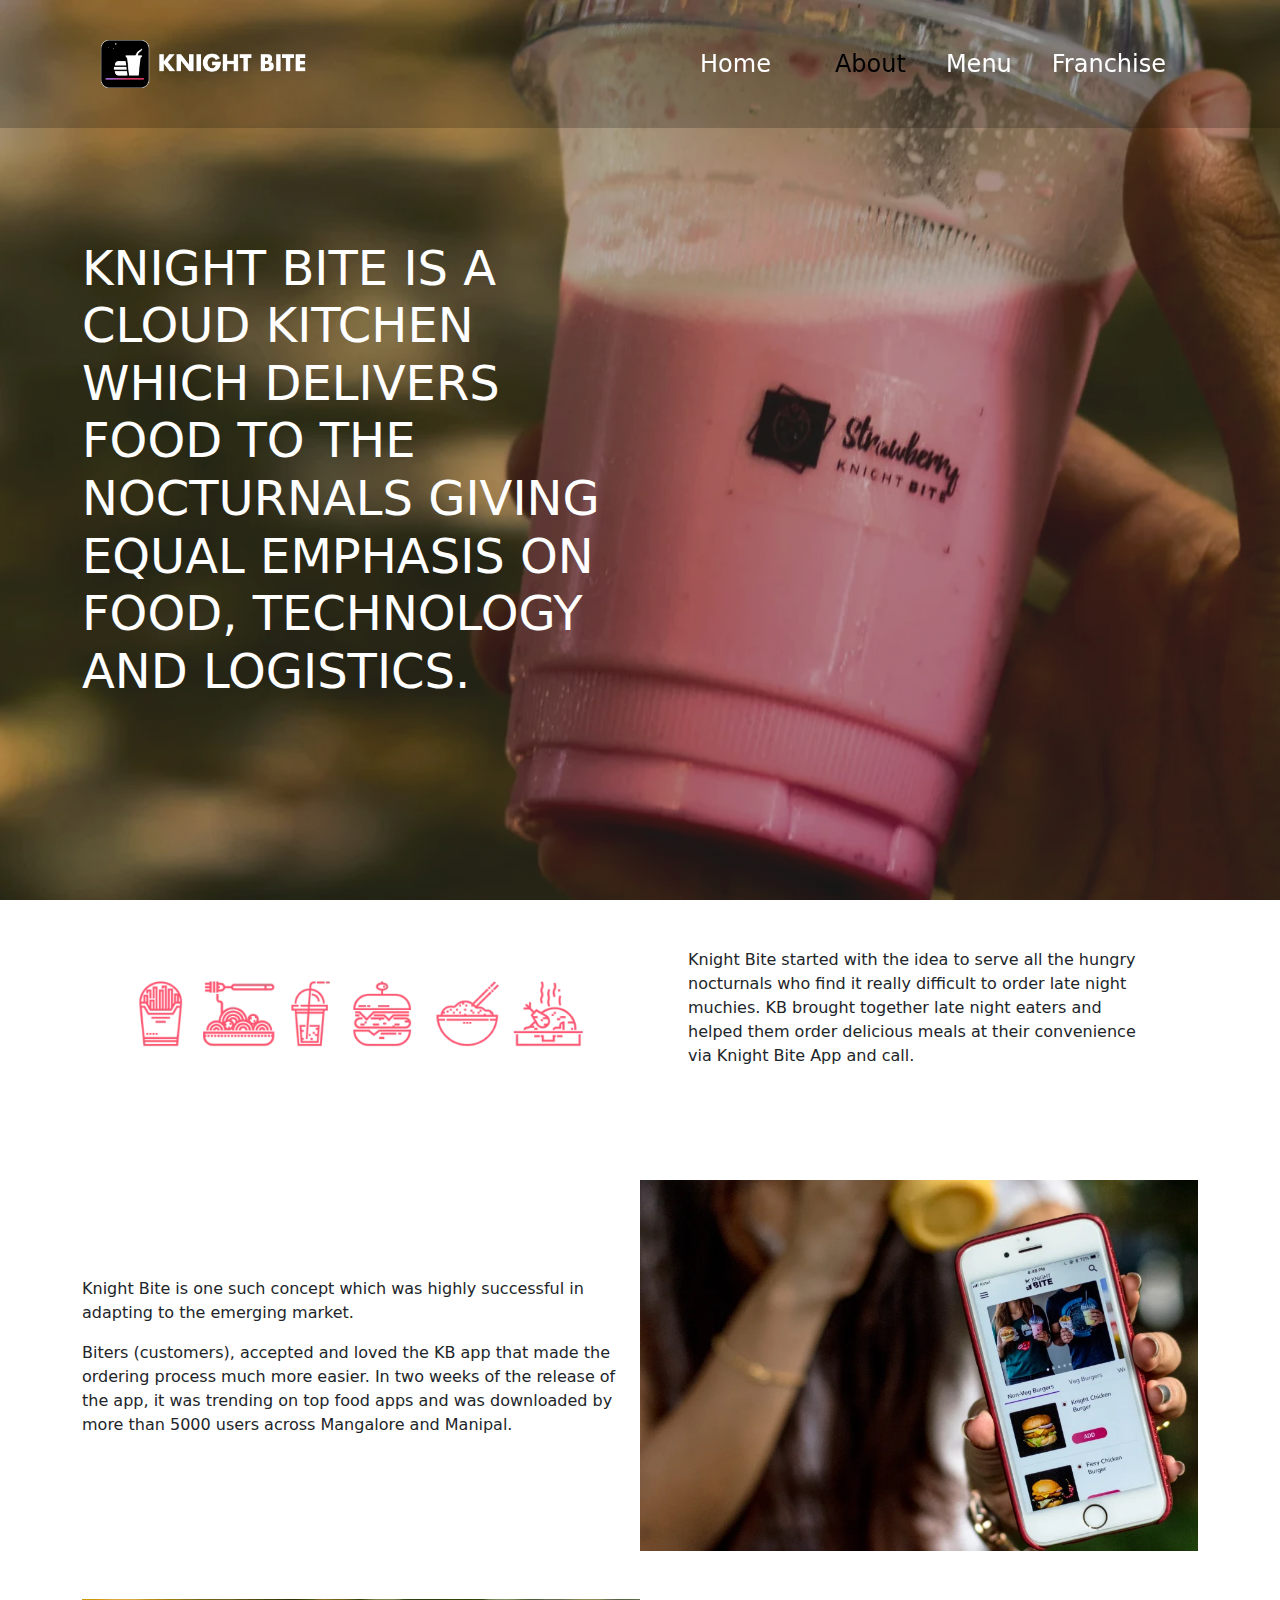
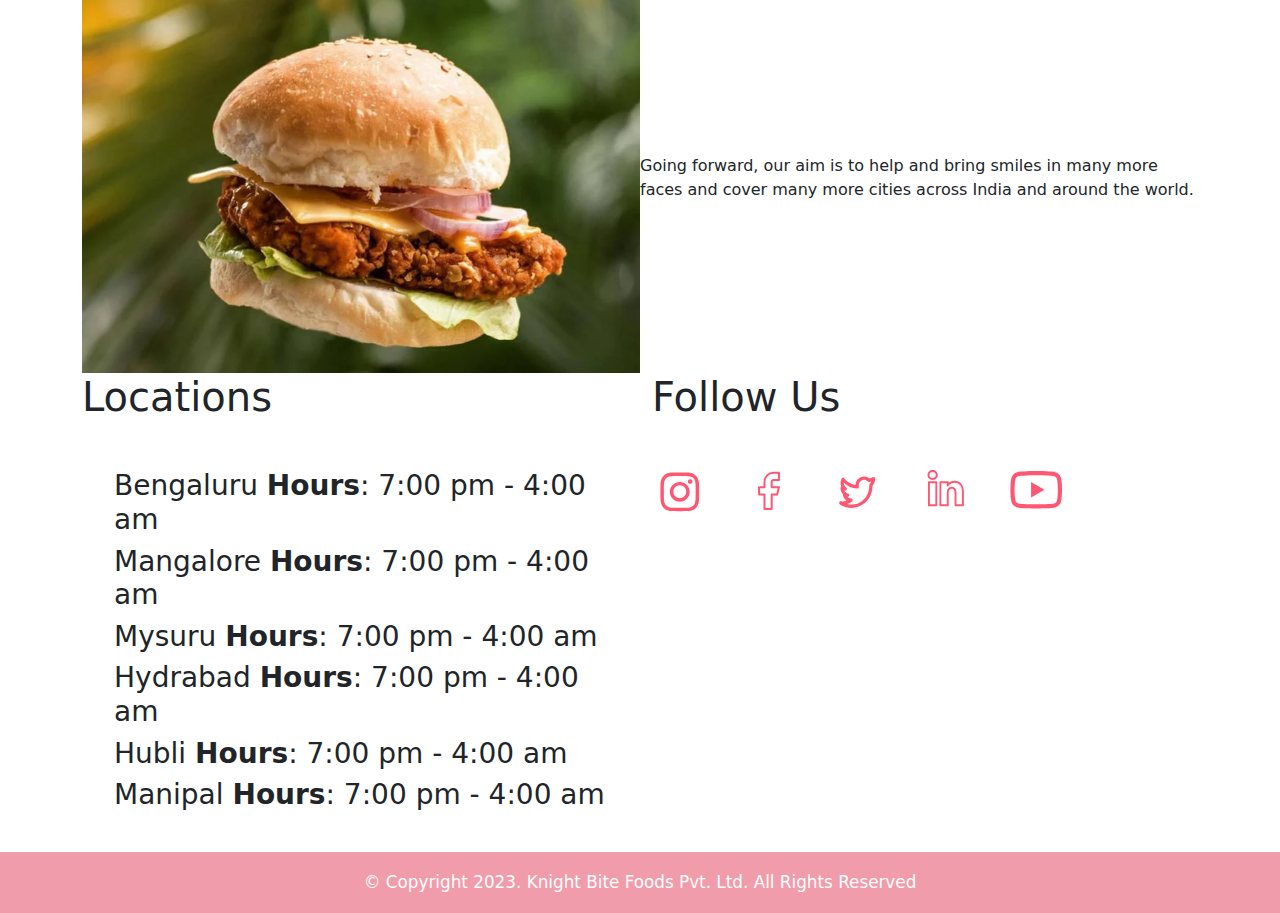
<file: pages/about.html>
<!DOCTYPE html>
<html lang="en">
<head>
    <meta charset="UTF-8">
    <meta name="viewport" content="width=device-width, initial-scale=1.0">
    <title>About</title>
    <link rel="icon" href="../Assets/images/brand_logo-2_footer.svg">
    <link rel="stylesheet" href="../styles/bootstrap.css">
    <link rel="stylesheet" href="../styles/style.css">
</head>
<body>
    
        <div class="about">
          <nav class="navbar w-100 navbar-expand-lg bg-body-tertiary bg-dark-subtle" >
            <div class="container">
              <a class="navbar-brand" href="./index.html">
                <img src="../Assets/images/kb_logo_new.png" alt="">
              </a>
              <button class="navbar-toggler" type="button" data-bs-toggle="collapse" data-bs-target="#navbarSupportedContent" aria-controls="navbarSupportedContent" aria-expanded="false" aria-label="Toggle navigation">
                <span class="navbar-toggler-icon"></span>
              </button>
              <div class="collapse navbar-collapse" id="navbarSupportedContent">
                <ul class="navbar-nav mb-2 mb-lg-0 ms-auto">
                  <li class="nav-item me-5">
                    <a class="nav-link text-white" aria-current="page" href="./index.html">Home</a>
                  </li>
                  <li class="nav-item me-4">
                    <a class="nav-link active" href="./about.html">About</a>
                  </li>
                  <li class="nav-item me-4">
                    <a class="nav-link text-white" href="./menu.html">Menu</a>
                  </li>
                  <li class="nav-item me-4">
                    <a class="nav-link text-white" href="./franchise.html">Franchise</a>
                  </li>
                 
                </ul>
              </div>
            </div>
          </nav>

          <div class="banner">
            <div class="banner-inner">
              <div class="container">
                <div class="row">
                  <div class="col-sm-6 col mt-5">
                    <h1 class="text-white" style="font-size: 3rem;">
                      KNIGHT BITE IS A CLOUD KITCHEN WHICH DELIVERS FOOD TO THE NOCTURNALS GIVING EQUAL EMPHASIS ON FOOD, TECHNOLOGY AND LOGISTICS.
                    </h1>
                  </div>
                </div>
              </div>
            </div>
          </div>
        </div>

        <div class="container-sm about-2">
          <div class="about-2-inner row gy-5 justify-content-center align-items-center">
              <div class="a">
                <div class="col col-sm-6 p-5">
                  <div>
                    <img src="../Assets/images/food-strip.webp" alt="">
                  </div>
                </div>
                <div class="col col-sm-6 p-5">
                  <p>Knight Bite started with the idea to serve all the hungry nocturnals who find it really difficult to order late night muchies. KB brought together late night eaters and helped them order delicious meals at their convenience via Knight Bite App and call.</p>
                </div>
              </div>

            <div class="a">
                <div class="col col-sm-6">
                  <p>Knight Bite is one such concept which was highly successful in adapting to the emerging market.</p>

                  <p>Biters (customers), accepted and loved the KB app that made the ordering process much more easier. In two weeks of the release of the app, it was trending on top food apps and was downloaded by more than 5000 users across Mangalore and Manipal.</p>
              </div>
              <div class="col col-sm-6">
                <img src="../Assets/images/app-menu.webp" alt="">
              </div>
            </div>
            
            <div class="a">
              <div class="col col-sm-6">
                <div>
                  <img src="../Assets/images/burger.webp" alt="">
                </div>
              </div>
              <div class="col col-sm-6">
                <p>Going forward, our aim is to help and bring smiles in many more faces and cover many more cities across India and around the world.</p>
              </div>
            </div>
          </div>
        </div>

        <footer class="footer-about" style="font-size: 1.2rem;" class="mt-5">
             <div class="container">
              <div class="row" style="line-height: normal;">
                <div class="col">
                  <h1 class="mb-5">Locations</h1>
                  <ul style="list-style: none;">
                    <li><h3>Bengaluru <span><b>Hours</b>: 7:00 pm - 4:00 am</span></h3></li>
                    <li><h3>Mangalore <span><b>Hours</b>: 7:00 pm - 4:00 am</span></h3></li>
                    <li><h3>Mysuru <span><b>Hours</b>: 7:00 pm - 4:00 am</span></h3></li>
                    <li><h3>Hydrabad <span><b>Hours</b>: 7:00 pm - 4:00 am</span></h3></li>
                    <li><h3>Hubli <span><b>Hours</b>: 7:00 pm - 4:00 am</span></h3></li>
                    <li><h3>Manipal <span><b>Hours</b>: 7:00 pm - 4:00 am</span></h3></li>
                  </ul>
                </div>
                <div class="col ">
                  <h1 class="mb-5">Follow Us</h1>
                  <div class="social-icons d-flex justify-content-between w-75">
                    <a href="#"><img src="../Assets/images/instagram.svg" alt=""></a>
                    <a href="#"><img src="../Assets/images/facebook.svg" alt=""></a>
                    <a href="#"><img src="../Assets/images/twitter.svg" alt=""></a>
                    <a href="#"><img src="../Assets/images/linkedin.svg" alt=""></a>
                    <a href="#"><img src="../Assets/images/youtube.svg" alt=""></a>
                  </div>
                </div>
              </div>
          </div>
             </div>
          <div class="copyright-div text-center mt-4" style="background-color: rgb(241, 156, 170);">
            <p class="text-white p-3"> <small>&copy; Copyright 2023. Knight Bite Foods Pvt. Ltd. All Rights Reserved</small></p>
          </div>
        </footer>

          <script src="../js/bootstrap.js"></script>
</body>
</html>
</file>
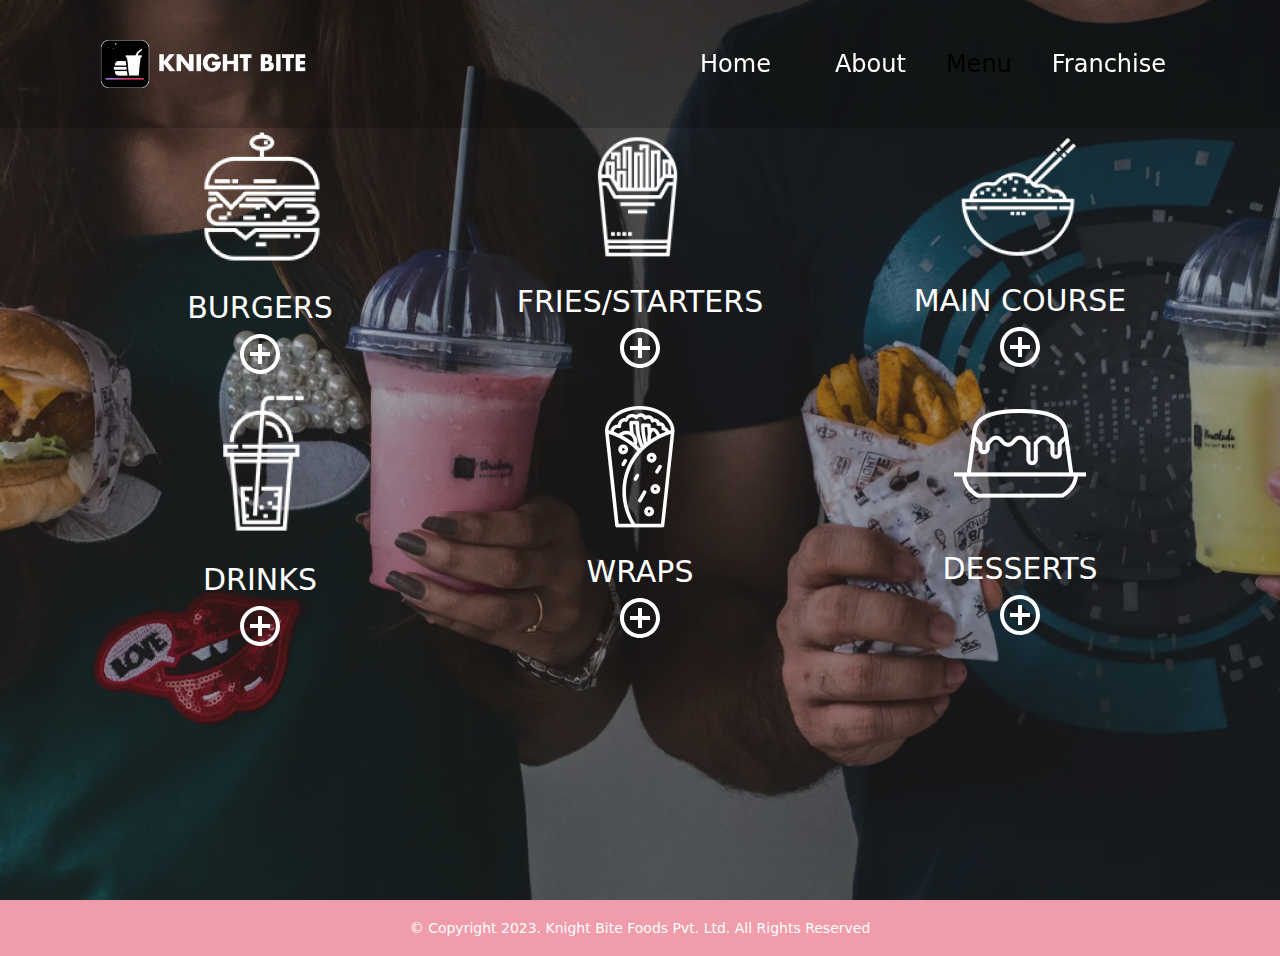
<file: pages/menu.html>
<!DOCTYPE html>
<html lang="en">
<head>
    <meta charset="UTF-8">
    <meta name="viewport" content="width=device-width, initial-scale=1.0">
    <title>Menu</title>
    <link rel="icon" href="../Assets/images/brand_logo-2_footer.svg">
    <link rel="stylesheet" href="../styles/bootstrap.css">
    <link rel="stylesheet" href="../styles/style.css">
</head>
<body>
    
  <nav class="navbar w-100 navbar-expand-lg bg-body-tertiary bg-dark-subtle" >
      <div class="container">
        <a class="navbar-brand" href="./index.html">
          <img src="../Assets/images/kb_logo_new.png" alt="">
        </a>
        <button class="navbar-toggler" type="button" data-bs-toggle="collapse" data-bs-target="#navbarSupportedContent" aria-controls="navbarSupportedContent" aria-expanded="false" aria-label="Toggle navigation">
          <span class="navbar-toggler-icon"></span>
        </button>
        <div class="collapse navbar-collapse" id="navbarSupportedContent">
          <ul class="navbar-nav mb-2 mb-lg-0 ms-auto">
            <li class="nav-item me-5">
              <a class="nav-link text-white" aria-current="page" href="./index.html">Home</a>
            </li>
            <li class="nav-item me-4">
              <a class="nav-link text-white" href="./about.html">About</a>
            </li>
            <li class="nav-item me-4">
              <a class="nav-link active" href="./menu.html">Menu</a>
            </li>
            <li class="nav-item me-4">
              <a class="nav-link text-white" href="./franchise.html">Franchise</a>
            </li>
            
          </ul>
        </div>
      </div>
    </nav>

    <div class="menu">
      <div class="container">
        <div class="row justify-content-center align-items-center" style="padding-top: 7rem;">
          <div class="col col-sm-6 col-md-4">
            <!-- Button trigger modal -->
            <div class="d-flex justify-content-center align-items-center flex-column main-course" style="cursor: pointer;" data-bs-toggle="modal" data-bs-target="#staticBackdrop">
              <img class="menu-icon" src="../Assets/images/burger-icon.png" alt="">
              <h1 class="text-white">BURGERS</h1>
              <img src="../Assets/images/add-icon.svg" alt="">
            </div>

            <!-- Modal -->
            <div class="modal fade" id="staticBackdrop" data-bs-backdrop="static" data-bs-keyboard="false" tabindex="-1" aria-labelledby="staticBackdropLabel" aria-hidden="true">
              <div class="modal-dialog">
                <div class="modal-content">
                  <div>
                    <button type="button" class="btn-close float-end p-3 " data-bs-dismiss="modal" aria-label="Close"></button>
                  </div>
                  <div class="p-3" style="max-width: 100%;">
                    <div class="row">
                      <div class="col">
                        <img src="../Assets/images/burger.webp" class="img-fluid rounded-start" alt="...">
                      </div>
                      <div class="col">
                        <div class="card-body">
                          <h1 class="card-title">Card title</h1>
                          <p class="card-text">This is a wider card with supporting text below as a natural lead-in to additional content. This content is a little bit longer.</p>
                          <p class="card-text"><small class="text-body-secondary">Last updated 3 mins ago</small></p>
                        </div>
                      </div>
                    </div>
                  </div>
                </div>
              </div>
            </div>
          </div>
          <div class="col col-sm-6 col-md-4">
            <!-- Button trigger modal -->
            <div class="d-flex justify-content-center align-items-center flex-column main-course" style="cursor: pointer;" data-bs-toggle="modal" data-bs-target="#staticBackdrop">
              <img src="../Assets/images/starters-icon.png" alt="">
              <h1 class="text-white">FRIES/STARTERS</h1>
              <img src="../Assets/images/add-icon.svg" alt="">
            </div>

            <!-- Modal -->
            <div class="modal fade" id="staticBackdrop" data-bs-backdrop="static" data-bs-keyboard="false" tabindex="-1" aria-labelledby="staticBackdropLabel" aria-hidden="true">
              <div class="modal-dialog">
                <div class="modal-content">
                  <div>
                    <button type="button" class="btn-close float-end p-3 " data-bs-dismiss="modal" aria-label="Close"></button>
                  </div>
                  <div class="p-3" style="max-width: 100%;">
                    <div class="row">
                      <div class="col">
                        <img src="../Assets/images/burger.webp" class="img-fluid rounded-start" alt="...">
                      </div>
                      <div class="col">
                        <div class="card-body">
                          <h1 class="card-title">Card title</h1>
                          <p class="card-text">This is a wider card with supporting text below as a natural lead-in to additional content. This content is a little bit longer.</p>
                          <p class="card-text"><small class="text-body-secondary">Last updated 3 mins ago</small></p>
                        </div>
                      </div>
                    </div>
                  </div>
                </div>
              </div>
            </div>
          </div>
          <div class="col col-sm-6 col-md-4 ">
            <!-- Button trigger modal -->
            <div class="d-flex justify-content-center align-items-center flex-column main-course" style="cursor: pointer;" data-bs-toggle="modal" data-bs-target="#staticBackdrop">
              <img src="../Assets/images/main-course-icon.png" alt="">
              <h1 class="text-white">MAIN COURSE</h1>
              <img src="../Assets/images/add-icon.svg" alt="">
            </div>

            <!-- Modal -->
            <div class="modal fade" id="staticBackdrop" data-bs-backdrop="static" data-bs-keyboard="false" tabindex="-1" aria-labelledby="staticBackdropLabel" aria-hidden="true">
              <div class="modal-dialog">
                <div class="modal-content">
                  <div>
                    <button type="button" class="btn-close float-end p-3 " data-bs-dismiss="modal" aria-label="Close"></button>
                  </div>
                  <div class="p-3" style="max-width: 100%;">
                    <div class="row">
                      <div class="col">
                        <img src="../Assets/images/burger.webp" class="img-fluid rounded-start" alt="...">
                      </div>
                      <div class="col">
                        <div class="card-body">
                          <h1 class="card-title">Card title</h1>
                          <p class="card-text">This is a wider card with supporting text below as a natural lead-in to additional content. This content is a little bit longer.</p>
                          <p class="card-text"><small class="text-body-secondary">Last updated 3 mins ago</small></p>
                        </div>
                      </div>
                    </div>
                  </div>
                </div>
              </div>
            </div>
          </div>
          <div class="col col-sm-6 col-md-4">
            <!-- Button trigger modal -->
            <div class="d-flex justify-content-center align-items-center flex-column drinks" style="cursor: pointer;" data-bs-toggle="modal" data-bs-target="#staticBackdrop">
              <img src="../Assets/images/drinks-icon.png" alt="">
              <h1 class="text-white">DRINKS</h1>
              <img src="../Assets/images/add-icon.svg" alt="">
            </div>

            <!-- Modal -->
            <div class="modal fade" id="staticBackdrop" data-bs-backdrop="static" data-bs-keyboard="false" tabindex="-1" aria-labelledby="staticBackdropLabel" aria-hidden="true">
              <div class="modal-dialog">
                <div class="modal-content">
                  <div>
                    <button type="button" class="btn-close float-end p-3 " data-bs-dismiss="modal" aria-label="Close"></button>
                  </div>
                  <div class="p-3" style="max-width: 100%;">
                    <div class="row">
                      <div class="col">
                        <img src="../Assets/images/burger.webp" class="img-fluid rounded-start" alt="...">
                      </div>
                      <div class="col">
                        <div class="card-body">
                          <h1 class="card-title">Card title</h1>
                          <p class="card-text">This is a wider card with supporting text below as a natural lead-in to additional content. This content is a little bit longer.</p>
                          <p class="card-text"><small class="text-body-secondary">Last updated 3 mins ago</small></p>
                        </div>
                      </div>
                    </div>
                  </div>
                </div>
              </div>
            </div>
          </div>
          <div class="col col-sm-6 col-md-4">
            <!-- Button trigger modal -->
            <div class="d-flex justify-content-evenly align-items-center flex-column wraps" style="cursor: pointer; height: 260px;" data-bs-toggle="modal" data-bs-target="#staticBackdrop">
              <img class="mt-4" src="../Assets/images/wrap-icon.png" alt="">
              <div class="d-flex justify-content-center align-items-center flex-column mt-4">
                <h1 class="text-white">WRAPS</h1>
                <img src="../Assets/images/add-icon.svg" alt="">
              </div>
            </div>

            <!-- Modal -->
            <div class="modal fade" id="staticBackdrop" data-bs-backdrop="static" data-bs-keyboard="false" tabindex="-1" aria-labelledby="staticBackdropLabel" aria-hidden="true">
              <div class="modal-dialog">
                <div class="modal-content">
                  <div>
                    <button type="button" class="btn-close float-end p-3 " data-bs-dismiss="modal" aria-label="Close"></button>
                  </div>
                  <div class="p-3" style="max-width: 100%;">
                    <div class="row">
                      <div class="col">
                        <img src="../Assets/images/burger.webp" class="img-fluid rounded-start" alt="...">
                      </div>
                      <div class="col">
                        <div class="card-body">
                          <h1 class="card-title">Card title</h1>
                          <p class="card-text">This is a wider card with supporting text below as a natural lead-in to additional content. This content is a little bit longer.</p>
                          <p class="card-text"><small class="text-body-secondary">Last updated 3 mins ago</small></p>
                        </div>
                      </div>
                    </div>
                  </div>
                </div>
              </div>
            </div>
          </div>
          <div class="col col-sm-6 col-md-4">
            <!-- Button trigger modal -->
            <div class="d-flex justify-content-evenly align-items-center flex-column desserts" style="cursor: pointer; height: 260px;" data-bs-toggle="modal" data-bs-target="#staticBackdrop">
              <img class="mt-4" src="../Assets/images/desserts-icon.png" alt="">
              <div class="d-flex justify-content-center align-items-center flex-column mt-5">
                <h1 class="text-white">DESSERTS</h1>
                <img src="../Assets/images/add-icon.svg" alt="">
              </div>
            </div>

            <!-- Modal -->
            <div class="modal fade" id="staticBackdrop" data-bs-backdrop="static" data-bs-keyboard="false" tabindex="-1" aria-labelledby="staticBackdropLabel" aria-hidden="true">
              <div class="modal-dialog">
                <div class="modal-content">
                  <div>
                    <button type="button" class="btn-close float-end p-3 " data-bs-dismiss="modal" aria-label="Close"></button>
                  </div>
                  <div class="p-3" style="max-width: 100%;">
                    <div class="row">
                      <div class="col">
                        <img src="../Assets/images/burger.webp" class="img-fluid rounded-start" alt="...">
                      </div>
                      <div class="col">
                        <div class="card-body">
                          <h1 class="card-title">Card title</h1>
                          <p class="card-text">This is a wider card with supporting text below as a natural lead-in to additional content. This content is a little bit longer.</p>
                          <p class="card-text"><small class="text-body-secondary">Last updated 3 mins ago</small></p>
                        </div>
                      </div>
                    </div>
                  </div>
                </div>
              </div>
            </div>
        </div>
      </div>
    </div>
    </div>
    




    <!-- footer -->
    <div class="copyright-div text-center" style="background-color: rgb(241, 156, 170);">
      <p class="text-white p-3"> <small>&copy; Copyright 2023. Knight Bite Foods Pvt. Ltd. All Rights Reserved</small></p>
    </div>

    <script src="../js/bootstrap.js"></script>
</body>
</html>
</file>
<file: styles/style.css>
.navbar-brand img{
    width: 15rem;
}

.navbar-nav{
    font-size: 1.5rem;
}

.navbar{
    position: fixed;
    top: 0px;
    left: 0px;
    background-color: rgb(0, 0, 0 , 0.2) !important;
    /* width: 100% !important; */
}

*{
    padding: 0px;
    margin: 0px;
}

.banner{
    background: linear-gradient(rgb(0, 0, 0 , 0.3) , rgb(0, 0, 0 , 0.3)) ,  url("../Assets/images/app-link-background.svg") no-repeat center/cover ;
    height: 100vh;
    width: 100%;
}


.banner-inner{
    display: flex;
    flex-direction: column;
    justify-content: center;
    align-items: center;
    height: 100vh;
}

.appstore-android img{
    height: 4.5rem;
    width: 11rem;
    margin-left: 10px;
}

.features img{
    height: 15rem;
    width: 11rem;
}

.home-3{
    background: linear-gradient(rgb(0, 0, 0 , 0.1) , rgb(0, 0, 0 , 0.1)) ,  url("../Assets/images/banner-1.webp") no-repeat center/cover ;
    height: 100vh;
    width: 100%;
}

.home-4{
    background: linear-gradient(rgb(0, 0, 0 , 0.1) , rgb(0, 0, 0 , 0.1)) ,  url("../Assets/images/banner-2.webp") no-repeat center/cover ;
    height: 100vh;
    width: 100%;
}

.foot-form-div{
    position: relative;
}

.foot-form-div .btn{
    position: absolute;
    top: 3px;
    right: 0px;
}

.copyright-div p{
    margin-bottom: 0px;
}

/* About Page designs */
.about .banner{
    background: linear-gradient(rgb(0, 0, 0 , 0.2) , rgb(0, 0, 0 , 0.2)) ,  url("../Assets/images/banner.webp") no-repeat center/cover ;
    height: 100vh;
    width: 100%; 
}

.banner-inner{
    display: flex;
    flex-direction: column;
    justify-content: center;
    align-items: center;
    height: 100vh;
}

.about-2 img{
    height: 100%;
    width: 100%;
}

.about-2-inner .a{
    display: flex !important;
    justify-content: space-between;
    align-items: center;
}



/* menu page design */
.menu{
    background: linear-gradient(rgb(0, 0, 0 , 0.2) , rgb(0, 0, 0 , 0.2)) ,  url("../Assets/images/banner\ \(1\).webp") no-repeat center/cover ;
    min-height: 100vh;
    width: 100%;
}
.menu h1{
    font-size: 30px;
}

.menu .modal img{
    height: 300px;
    width: 300px;
}



/* media query index.html */
@media (max-width : 400px){
   .appstore-android{
    display: flex;
    justify-content:center ;
    align-items: center;
    flex-wrap: wrap;
   } 
}

@media (max-width : 350px){
  .footer-inner1 .col{
   text-align: center ;
   margin-bottom: 40px !important;
  }

  .footer-inner1 .col h2{
    margin-bottom: 10px !important;
  }
 }

 /* media query about.html */
@media (max-width : 1000px){
    .banner-inner h1{
        font-size: 2rem !important;
    }
}

@media (max-width : 575px){
    .banner-inner h1{
        font-size: 1.5rem !important;
        text-align: center;
    }
    .about-2-inner{
        flex-direction: column;
    }

    .about-2-inner .a{
      flex-direction: column-reverse;
    }

    .about-2-inner .a{
        text-align: center;
      }

    .footer-about ul h3{
        font-size: 1.1rem;
    }

    .social-icons{
       margin: auto;
    }
    
}



/* media query menu.html */
@media (max-width : 575px){
    .main-course , .drinks , .wraps , .desserts{
        width: 100vw !important;
        display: flex;
        justify-content: center;
        align-items: center;
    }
}

/* media query franchise.html */
@media (max-width : 575px){
    .franchise-1 video{
        width: 100%;
    }
    .franchise-1 h1{
       font-size: 28px;
       font-weight: bold;
       margin-top: 350px;
    }

    .franchise-1 .btn{
       margin: 10px;
     }
    .mission-main{
        margin-top: 350px; 
    }
    .mission , .mission p{
        width: 100% !important;
    }

    .franchise-3 .row{
        margin-left: 0px !important;
    }

    .franchise-4 img{
        height: 200px !important;
        width: 300px;
    }
}


/* max-width - 550px  (<=550px) */
/* min-width - 550px  (>=550px) */
</file>
